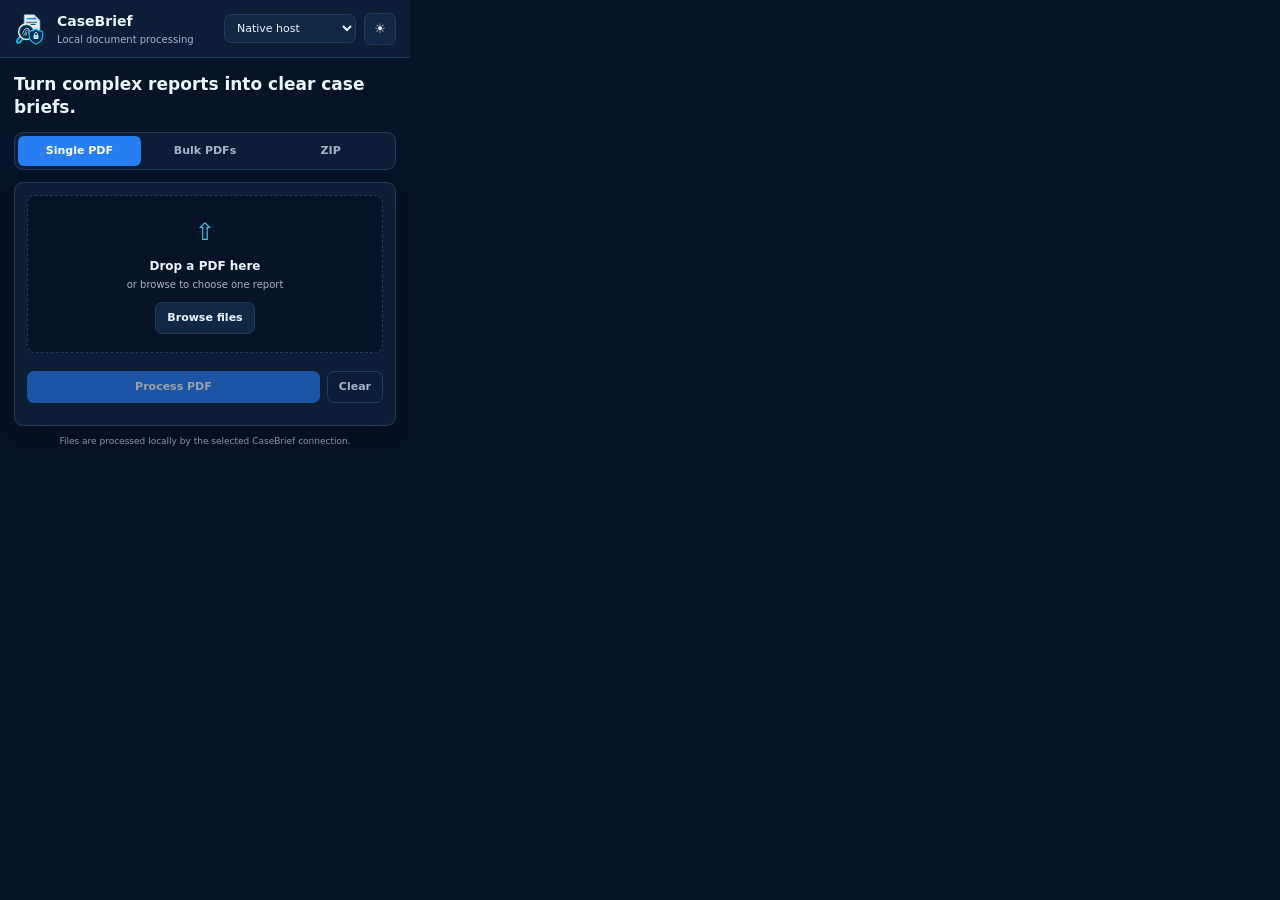
<file: casebrief-extension/popup/popup.html>
<!doctype html>
<html lang="en" data-theme="dark">
<head>
  <meta charset="utf-8" />
  <meta name="viewport" content="width=device-width, initial-scale=1" />
  <title>CaseBrief</title>
  <link rel="stylesheet" href="popup.css" />
</head>
<body>
  <header class="topbar">
    <div class="brand">
      <img src="../assets/logo/casebrief-logo.svg" alt="" class="brand-mark" />
      <div>
        <strong>CaseBrief</strong>
        <span class="brand-note">Local document processing</span>
      </div>
    </div>
    <div class="top-actions">
      <label class="sr-only" for="transportMode">Processing connection</label>
      <select id="transportMode" class="mode-select" title="Processing connection">
        <option value="native">Native host</option>
        <option value="development">Development server</option>
      </select>
      <button id="themeToggle" class="icon-button" type="button" aria-label="Toggle light and dark theme" title="Toggle theme">☀</button>
    </div>
  </header>

  <main>
    <h1>Turn complex reports into clear case briefs.</h1>
    <div class="tabs" role="tablist" aria-label="Processing mode">
      <button class="tab active" type="button" role="tab" aria-selected="true" data-mode="single">Single PDF</button>
      <button class="tab" type="button" role="tab" aria-selected="false" data-mode="bulk">Bulk PDFs</button>
      <button class="tab" type="button" role="tab" aria-selected="false" data-mode="zip">ZIP</button>
    </div>

    <section class="panel">
      <div id="dropZone" class="drop-zone" tabindex="0" role="button" aria-label="Choose or drop documents">
        <span id="dropIcon" class="drop-icon" aria-hidden="true">⇧</span>
        <strong id="dropTitle">Drop a PDF here</strong>
        <span id="dropDescription">or browse to choose one report</span>
        <button id="browseButton" type="button" class="button button-secondary">Browse files</button>
        <input id="fileInput" type="file" class="sr-only" aria-label="Choose files" />
      </div>
      <div id="selectedFiles" class="selected-files" aria-live="polite"></div>
      <div class="actions">
        <button id="processButton" class="button button-primary" type="button" disabled>Process PDF</button>
        <button id="clearButton" class="button button-quiet" type="button">Clear</button>
      </div>
      <div id="status" class="status" role="status" aria-live="polite" hidden></div>
      <div id="progress" class="progress" hidden>
        <div id="progressLabel" class="progress-label">Preparing…</div>
        <div class="progress-track"><div class="progress-bar"></div></div>
      </div>
      <div id="results" class="results" aria-live="polite"></div>
    </section>
    <p class="privacy-note">Files are processed locally by the selected CaseBrief connection.</p>
  </main>
  <script src="popup.js"></script>
</body>
</html>
</file>
<file: casebrief-extension/popup/popup.css>
:root {
  color-scheme: dark;
  --bg: #071326;
  --surface: #0d1d35;
  --surface-raised: #122744;
  --border: #233a5b;
  --text: #edf5ff;
  --muted: #a4b4c9;
  --dim: #8296b0;
  --blue: #287ef4;
  --cyan: #35c8e5;
  --violet: #a78bfa;
  --success: #37c88b;
  --warning: #e4aa42;
  --error: #f07878;
  --radius: 9px;
  --ease: cubic-bezier(.2,.75,.3,1);
  --fast: 180ms;
  --shadow: 0 10px 28px rgba(0, 0, 0, .24);
  font: 13px/1.5 'Segoe UI', system-ui, sans-serif;
}
[data-theme="light"] {
  color-scheme: light;
  --bg: #f1f5fb;
  --surface: #fff;
  --surface-raised: #e8eff8;
  --border: #cbd7e7;
  --text: #17283f;
  --muted: #50647f;
  --dim: #6d8199;
  --blue: #1767d3;
  --cyan: #078fac;
  --violet: #7451c8;
  --success: #087c52;
  --warning: #9c6506;
  --error: #b7353e;
  --shadow: 0 8px 22px rgba(24, 48, 80, .1);
}
* { box-sizing: border-box; }
body {
  width: 410px;
  max-height: 600px;
  margin: 0;
  overflow: auto;
  background: var(--bg);
  color: var(--text);
  transition: background-color 240ms var(--ease), color 240ms var(--ease);
}
button, select { font: inherit; }
button { cursor: pointer; }
button:focus-visible, select:focus-visible, [tabindex="0"]:focus-visible {
  outline: 2px solid var(--cyan);
  outline-offset: 2px;
}
.topbar {
  position: sticky;
  top: 0;
  z-index: 2;
  display: flex;
  align-items: center;
  justify-content: space-between;
  min-height: 58px;
  padding: 9px 14px;
  border-bottom: 1px solid var(--border);
  background: var(--surface);
}
.brand, .top-actions { display: flex; align-items: center; }
.brand { gap: 9px; min-width: 0; }
.brand-mark { width: 34px; height: 34px; object-fit: contain; transition: transform 180ms var(--ease), filter 240ms var(--ease); }
.brand:hover .brand-mark { transform: scale(1.05); filter: drop-shadow(0 0 6px rgba(53, 200, 229, .38)); }
.brand strong { display: block; font-size: 14px; font-weight: 700; }
.brand-note { display: block; color: var(--muted); font-size: 10px; }
.top-actions { gap: 8px; }
.mode-select {
  max-width: 132px;
  padding: 6px 23px 6px 8px;
  border: 1px solid var(--border);
  border-radius: 7px;
  background: var(--surface-raised);
  color: var(--text);
  font-size: 11px;
}
.icon-button {
  width: 32px;
  height: 32px;
  border: 1px solid var(--border);
  border-radius: 7px;
  background: var(--surface-raised);
  color: var(--text);
  transition: transform var(--fast) var(--ease), border-color var(--fast) var(--ease), color var(--fast) var(--ease);
}
.icon-button:hover { transform: translateY(-1px); border-color: var(--cyan); color: var(--cyan); }
main { padding: 15px 14px 12px; }
h1 { margin: 0 0 13px; font-size: 17px; line-height: 1.35; font-weight: 600; }
.tabs {
  display: grid;
  grid-template-columns: repeat(3, 1fr);
  gap: 3px;
  margin-bottom: 12px;
  padding: 3px;
  border: 1px solid var(--border);
  border-radius: 9px;
  background: var(--surface);
}
.tab {
  padding: 7px 3px;
  border: 0;
  border-radius: 6px;
  background: transparent;
  color: var(--muted);
  font-size: 11px;
  font-weight: 600;
  transition: color var(--fast) var(--ease), background-color var(--fast) var(--ease), transform var(--fast) var(--ease);
}
.tab:hover { color: var(--text); }
.tab:active { transform: translateY(1px); }
.tab.active { background: var(--blue); color: #fff; }
.panel { padding: 12px; border: 1px solid var(--border); border-radius: var(--radius); background: var(--surface); box-shadow: var(--shadow); }
.drop-zone {
  position: relative;
  display: flex;
  flex-direction: column;
  align-items: center;
  justify-content: center;
  min-height: 156px;
  padding: 18px;
  overflow: hidden;
  border: 1px dashed var(--border);
  border-radius: 8px;
  background: var(--bg);
  text-align: center;
  transition: border-color var(--fast) var(--ease), background-color var(--fast) var(--ease), box-shadow var(--fast) var(--ease);
}
.drop-zone::before { content: ''; position: absolute; inset: 0; background: radial-gradient(ellipse at 50% 110%, rgba(40,126,244,.17), transparent 68%); opacity: 0; transition: opacity var(--fast) var(--ease); pointer-events: none; }
.drop-zone:hover, .drop-zone.dragging { border-color: var(--cyan); background: var(--surface); }
.drop-zone:hover::before, .drop-zone.dragging::before { opacity: 1; }
.drop-zone.dragging { animation: drop-pulse 1.2s ease-in-out infinite; }
.drop-zone.processing { border-color: var(--blue); cursor: progress; }
.drop-zone.processing::after { content: ''; position: absolute; top: 0; left: 0; right: 0; height: 2px; background: linear-gradient(90deg, transparent, var(--cyan), var(--violet), transparent); box-shadow: 0 0 10px rgba(53,200,229,.4); animation: scan 1.8s ease-in-out infinite; }
.drop-zone.success { border-color: var(--success); animation: success-pulse 420ms var(--ease) both; }
.drop-zone.failure { border-color: var(--error); }
.drop-zone.partial { border-color: var(--warning); }
.drop-icon { margin-bottom: 7px; color: var(--cyan); font-size: 24px; animation: float 4s ease-in-out infinite; }
.drop-zone.success .drop-icon::after { content: ' ✓'; color: var(--success); font-size: 17px; animation: check-in 260ms var(--ease) both; }
.drop-zone strong { position: relative; font-size: 12px; }
.drop-zone > span:not(.drop-icon) { position: relative; margin-top: 2px; color: var(--muted); font-size: 10px; }
.button {
  display: inline-flex;
  align-items: center;
  justify-content: center;
  gap: 7px;
  min-height: 32px;
  padding: 6px 11px;
  border: 1px solid transparent;
  border-radius: 7px;
  font-size: 11px;
  font-weight: 600;
  transition: transform var(--fast) var(--ease), box-shadow var(--fast) var(--ease), background-color var(--fast) var(--ease), border-color var(--fast) var(--ease), color var(--fast) var(--ease);
}
.button:hover:not(:disabled) { transform: translateY(-1px); }
.button:active:not(:disabled) { transform: translateY(1px); }
.button:disabled { cursor: not-allowed; opacity: .58; box-shadow: none; }
.button-primary { background: var(--blue); color: #fff; box-shadow: 0 2px 8px rgba(40,126,244,.22); }
.button-primary:hover:not(:disabled) { background: #368bff; box-shadow: 0 5px 14px rgba(40,126,244,.25); }
.button-secondary { position: relative; margin-top: 10px; border-color: var(--border); background: var(--surface-raised); color: var(--text); }
.button-secondary:hover { border-color: var(--cyan); color: var(--cyan); }
.button-quiet { border-color: var(--border); background: transparent; color: var(--muted); }
.button-quiet:hover { border-color: var(--text-muted); color: var(--text); }
.selected-files { display: grid; gap: 5px; margin-top: 9px; }
.file-row { display: flex; align-items: center; justify-content: space-between; gap: 8px; padding: 5px 7px; border: 1px solid var(--border); border-radius: 6px; background: var(--surface-raised); color: var(--muted); font-size: 10px; animation: row-in 220ms var(--ease) both; }
.file-name { overflow: hidden; text-overflow: ellipsis; white-space: nowrap; }
.file-remove { border: 0; background: none; color: var(--dim); font-size: 15px; }
.file-remove:hover { color: var(--error); }
.actions { display: flex; gap: 7px; margin-top: 9px; }
.actions .button-primary { flex: 1; }
.status { margin-top: 9px; padding: 7px 9px; border: 1px solid var(--border); border-radius: 7px; color: var(--muted); font-size: 10px; }
.status.error { border-color: rgba(240,120,120,.45); color: var(--error); }
.status.success { border-color: rgba(55,200,139,.4); color: var(--success); }
.status.warning { border-color: rgba(228,170,66,.4); color: var(--warning); }
.progress { margin-top: 10px; }
.progress-label { margin-bottom: 5px; color: var(--muted); font-size: 10px; }
.progress-track { height: 4px; overflow: hidden; border-radius: 99px; background: var(--surface-raised); }
.progress-bar { width: 0%; height: 100%; border-radius: inherit; background: linear-gradient(90deg, var(--blue), var(--cyan), var(--violet)); transition: width 180ms var(--ease); }
.progress-bar.indeterminate { width: 30%; background-size: 220% 100%; animation: travel 1.4s ease-in-out infinite, shimmer 2.2s linear infinite; }
.results { display: grid; gap: 8px; margin-top: 10px; }
.result-summary { display: flex; flex-wrap: wrap; gap: 5px; }
.count { padding: 3px 7px; border-radius: 99px; background: var(--surface-raised); color: var(--muted); font-size: 10px; font-weight: 600; }
.count.success { color: var(--success); }
.count.failure { color: var(--error); }
.record { overflow: hidden; border: 1px solid var(--border); border-left: 3px solid var(--success); border-radius: 7px; background: var(--surface); animation: row-in 260ms var(--ease) both; }
.record.failed { border-left-color: var(--error); }
.record-head { display: flex; align-items: center; justify-content: space-between; gap: 8px; padding: 8px 9px; }
.record-name { overflow: hidden; color: var(--text); font-size: 11px; font-weight: 600; text-overflow: ellipsis; white-space: nowrap; }
.record-meta { color: var(--muted); font-size: 9px; }
.record-detail { padding: 0 9px 8px; color: var(--muted); font-size: 10px; }
.record-detail.error { color: var(--error); }
.result-actions { display: flex; flex-wrap: wrap; gap: 6px; }
.result-actions .button { flex: 1 1 auto; }
.privacy-note { margin: 9px 2px 0; color: var(--dim); font-size: 9px; text-align: center; }
.sr-only { position: absolute; width: 1px; height: 1px; padding: 0; overflow: hidden; clip: rect(0,0,0,0); white-space: nowrap; border: 0; }
[hidden] { display: none !important; }
@keyframes drop-pulse { 50% { box-shadow: 0 0 0 4px rgba(53,200,229,.12); } }
@keyframes scan { to { transform: translateY(155px); } }
@keyframes float { 0%,100% { transform: translateY(0); } 50% { transform: translateY(-3px); } }
@keyframes success-pulse { 45% { box-shadow: 0 0 0 4px rgba(55,200,139,.13); } }
@keyframes check-in { from { opacity: 0; transform: scale(.7); } to { opacity: 1; transform: scale(1); } }
@keyframes row-in { from { opacity: 0; transform: translateY(5px); } to { opacity: 1; transform: translateY(0); } }
@keyframes travel { from { transform: translateX(-120%); } to { transform: translateX(360%); } }
@keyframes shimmer { to { background-position: -220% 0; } }
@media (prefers-reduced-motion: reduce) {
  *, *::before, *::after { animation: none !important; transition-duration: .01ms !important; scroll-behavior: auto !important; }
}
</file>
